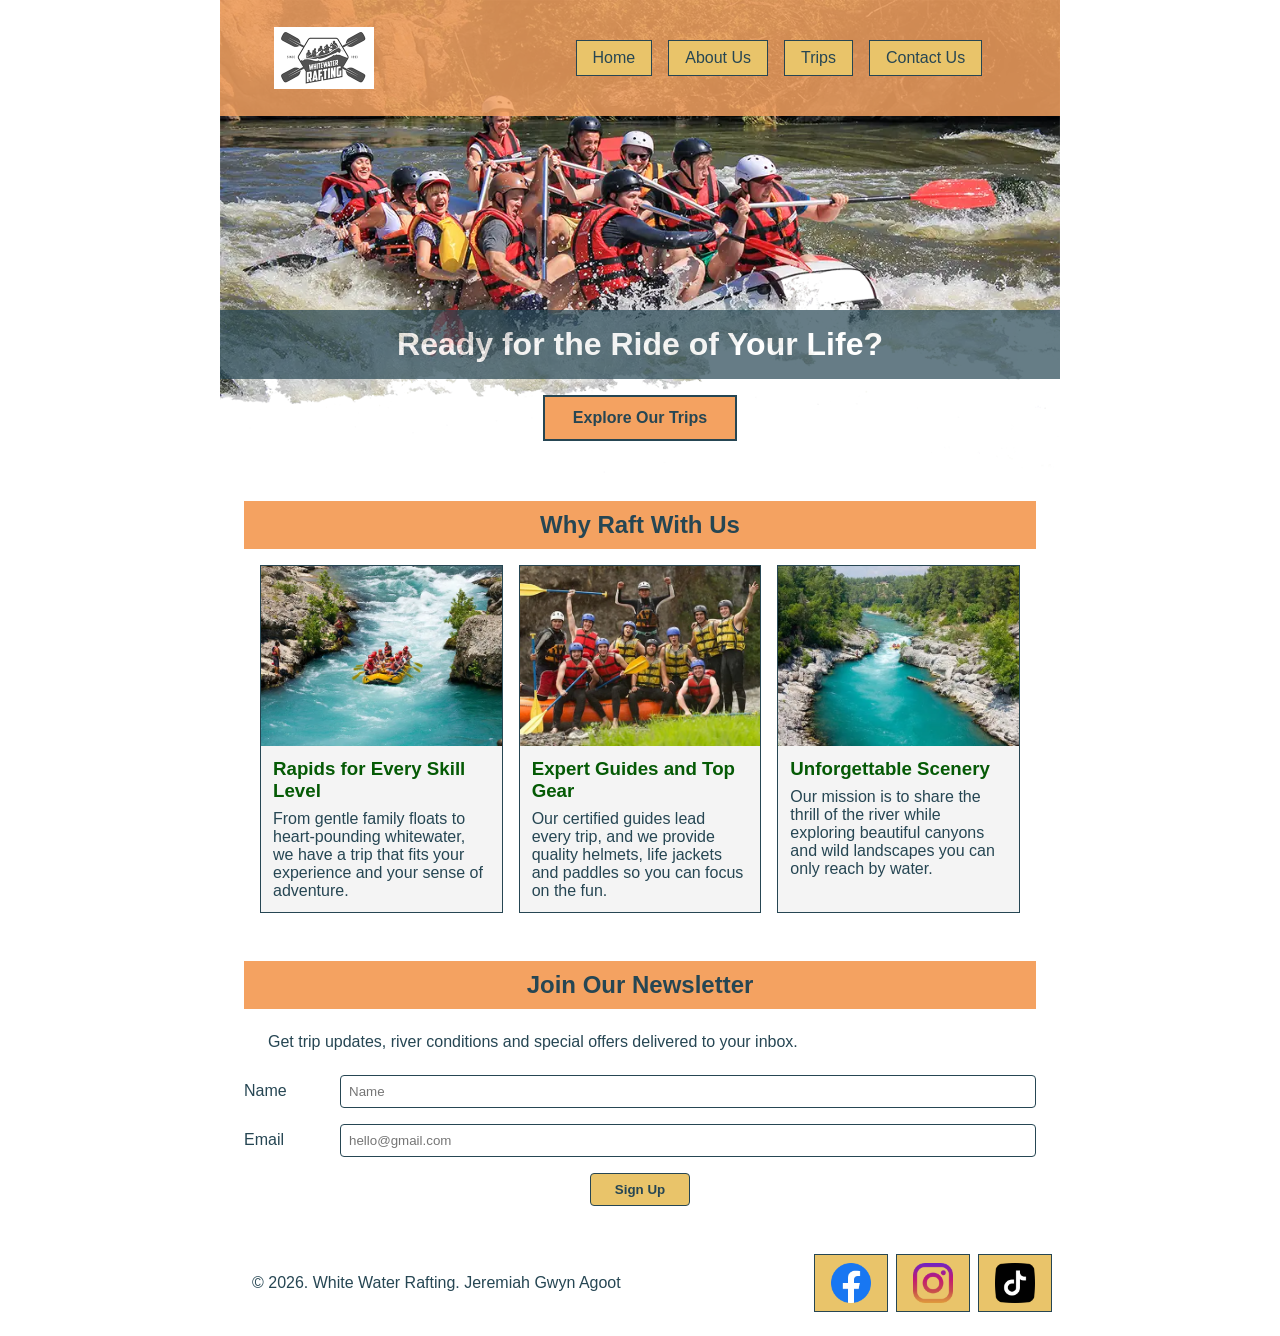
<file: wwr/index.html>
<!DOCTYPE html>
<html lang="en">

<head>
    <meta charset="UTF-8">
    <meta name="viewport" content="width=device-width, initial-scale=1.0">
    <title>Home | WhiteWater Rafting</title>
    <meta name="description"
      content="Experience thrilling whitewater rafting with expert guides, quality gear, and trips for every skill level. Book your adventure with WhiteWater Rafting today.">
    <meta name="author" content="Jeremiah Gwyn Agoot">
    <link rel="stylesheet" href="styles/rafting.css">
</head>

<body class="home">

    <header>
        <img src="images/logo.png" alt="rafting logo">
        <nav>
            <a href="index.html">Home</a>
            <a href="about.html">About Us</a>
            <a href="trips.html">Trips</a>
            <a href="contact.html">Contact Us</a>
        </nav>

    </header>

    <main>
        <div class="hero">
            <img src="images/home-hero.webp" alt="rafting group">
            <div class="hero-cta">
                <h1>Ready for the Ride of Your Life?</h1>
                <a href="trips.html">Explore Our Trips</a>
            </div>
        </div>

        <section class="offerings">
            <h2>Why Raft With Us</h2>
            <div class="offerings-grid">
                <figure>
                    <img src="images/rafting-1.webp" alt="Yellow raft crossing turquoise rapids">
                    <figcaption>
                        <h3>Rapids for Every Skill Level</h3>
                        <p>From gentle family floats to heart-pounding whitewater, we have a trip that fits your
                            experience and your sense of adventure.</p>
                    </figcaption>
                </figure>
                <figure>
                    <img src="images/rafting-2.webp" alt="Smiling rafting group posing on their raft">
                    <figcaption>
                        <h3>Expert Guides and Top Gear</h3>
                        <p>Our certified guides lead every trip, and we provide quality helmets, life jackets and
                            paddles so you can focus on the fun.</p>
                    </figcaption>
                </figure>
                <figure>
                    <img src="images/rafting-3.webp" alt="Rafters on a river through a forested canyon">
                    <figcaption>
                        <h3>Unforgettable Scenery</h3>
                        <p>Our mission is to share the thrill of the river while exploring beautiful canyons and
                            wild landscapes you can only reach by water.</p>
                    </figcaption>
                </figure>
            </div>
        </section>

        <section class="newsletter">
            <h2>Join Our Newsletter</h2>
            <p>Get trip updates, river conditions and special offers delivered to your inbox.</p>
            <form>
                <div class="form-item">
                    <label for="newsletter-name">Name</label>
                    <input type="text" id="newsletter-name" name="name" placeholder="Name" required>
                </div>
                <div class="form-item">
                    <label for="newsletter-email">Email</label>
                    <input type="email" id="newsletter-email" name="email"
                      placeholder="hello@gmail.com" required>
                </div>
                <button type="submit">Sign Up</button>
            </form>
        </section>
    </main>

    <footer>
        <p>© 2026. White Water Rafting. Jeremiah Gwyn Agoot</p>
        <nav class="socialmedia">
            <a href="https://www.facebook.com">
                <img src="images/facebook.png" alt="Facebook Icon">
            </a>
            <a href="https://www.instagram.com">
                <img src="images/instagram.png" alt="Instagram Icon">
            </a>
            <a href="https://www.tiktok.com">
                <img src="images/tiktok.png" alt="Tiktok Icon">
            </a>
        </nav>
    </footer>

</body>

</html>
</file>
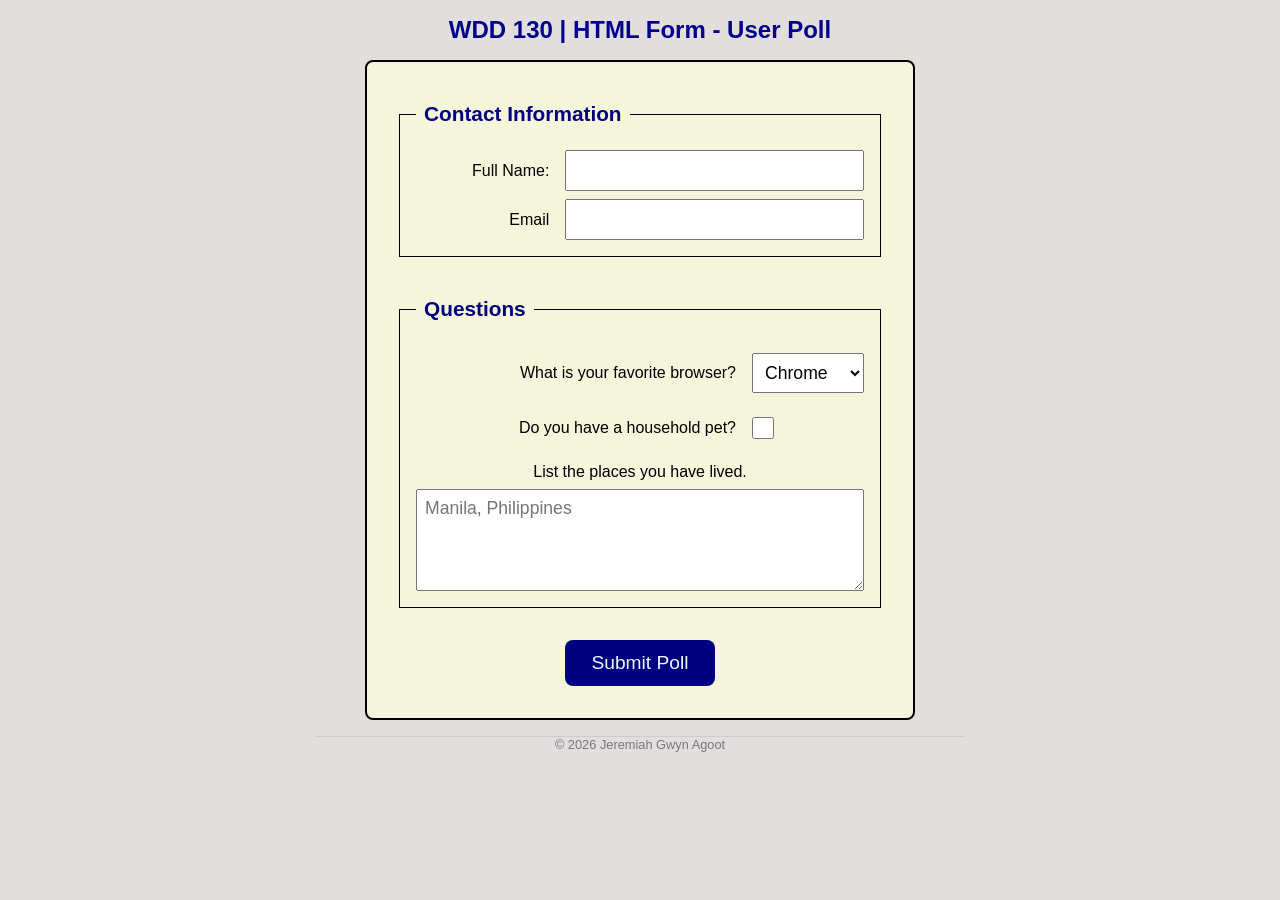
<file: week05/poll-form.html>
<!DOCTYPE html>
<html lang="en">

<head>
    <meta charset="UTF-8">
    <meta name="viewport" content="width=device-width, initial-scale=1.0">
    <title>Document</title>
    <link rel="stylesheet" href="styles/poll-form.css">
</head>

<body>

    <main>
        <h1>WDD 130 | HTML Form - User Poll</h1>
        <form>
            <fieldset>
                <legend>Contact Information</legend>
                <div class="form-item column2">
                    <label for="fullname">Full Name:</label>
                    <input type="text" id="fullname" name="fullname" required>
                </div>

                <div class="form-item column2">
                    <label for="useremail">Email</label>
                    <input type="email" id="useremail" name="useremail" required>
                </div>

            </fieldset>

            <fieldset>
                <legend>Questions</legend>
                <div class="form-item column1">
                    <label for="browser">What is your favorite browser?</label>
                    <select name="browser" id="browser">
                        <option value="1">Chrome</option>
                        <option value="2">Safari</option>
                        <option value="3">Edge</option>
                        <option value="4">Brave</option>
                        <option value="5">Other</option>
                    </select>
                </div>

                <div class="form-item column1">
                    <label for="pet">Do you have a household pet?</label>
                    <input type="checkbox" id="pet" name="pet">
                </div>

                <div class="form-item">
                    <label for="feedback">List the places you have lived.</label>
                    <textarea name="feedback" id="feedback" rows="4"
                      placeholder="Manila, Philippines"></textarea>
                </div>

            </fieldset>


            <button type="submit">Submit Poll</button>


        </form>
    </main>

    <footer>
        <p>&copy; 2026 Jeremiah Gwyn Agoot</p>
    </footer>

</body>

</html>
</file>
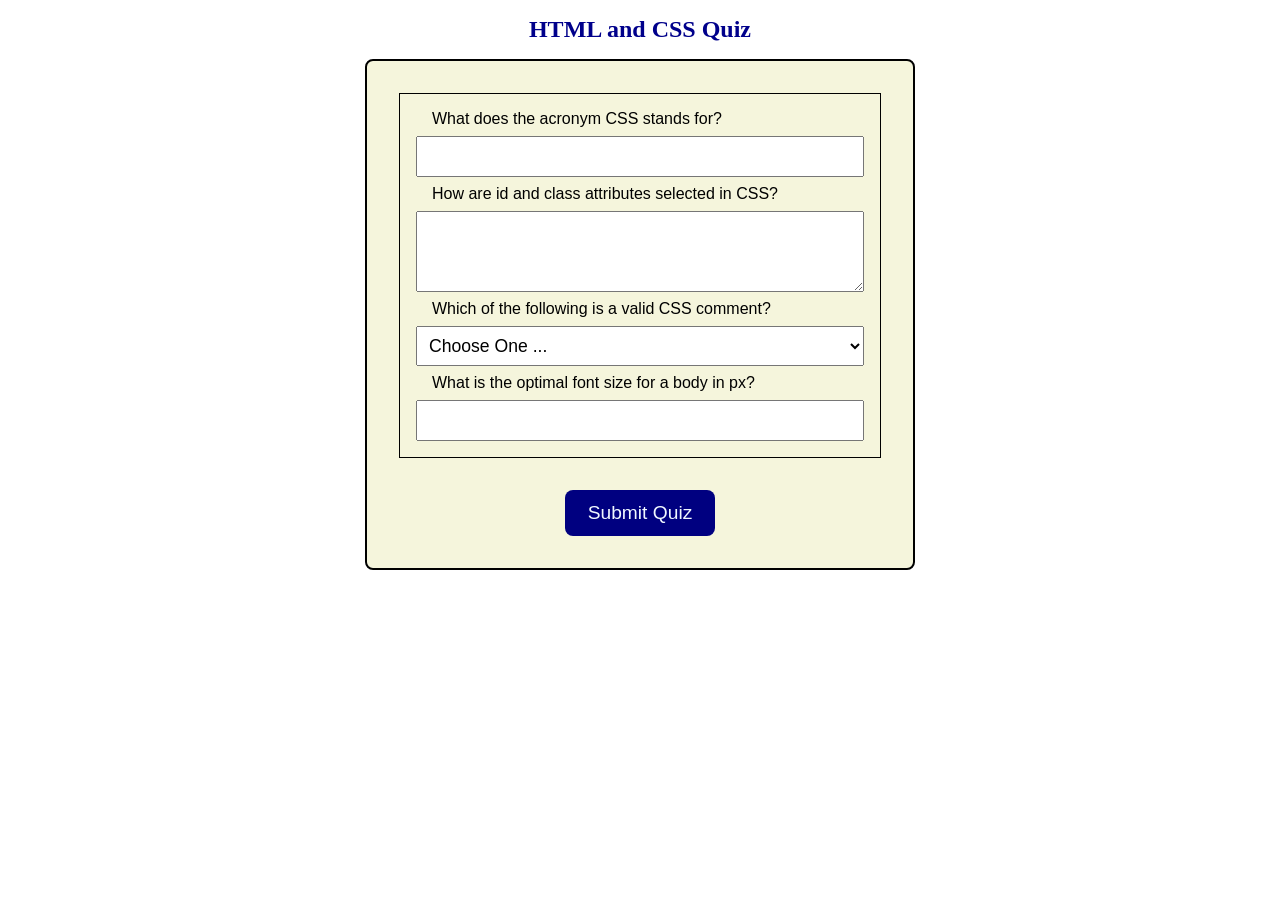
<file: week05/quiz.html>
<!DOCTYPE html>
<html lang="en">

<head>
    <meta charset="UTF-8">
    <meta name="viewport" content="width=device-width, initial-scale=1.0">
    <title>Quiz</title>
    <link rel="stylesheet" href="styles/quiz.css">
</head>

<body>

    <main>
        <h1>HTML and CSS Quiz</h1>
        <form>
            <fieldset>
                <label for="q1">What does the acronym CSS stands for?</label>
                <input type="text" id="q1" name="q1" required>

                <label for="q2">How are id and class attributes selected in CSS?</label>
                <textarea name="q2" id="q2" rows="3"></textarea>

                <label for="q3">Which of the following is a valid CSS comment?</label>
                <select name="q3" id="q3"">
                    <option value="" disabled selected>Choose One ...</option>
                    <option value=" 1">/* Hello */</option>
                    <option value="2">*/ Hello /*</option>
                    <option value="3">% Hello %</option>
                </select>


                <label for="q4">What is the optimal font size for a body in px?</label>
                <input type="number" id="q4" name="q4">

            </fieldset>


            <button type="submit">Submit Quiz</button>
        </form>

    </main>

</body>

</html>
</file>
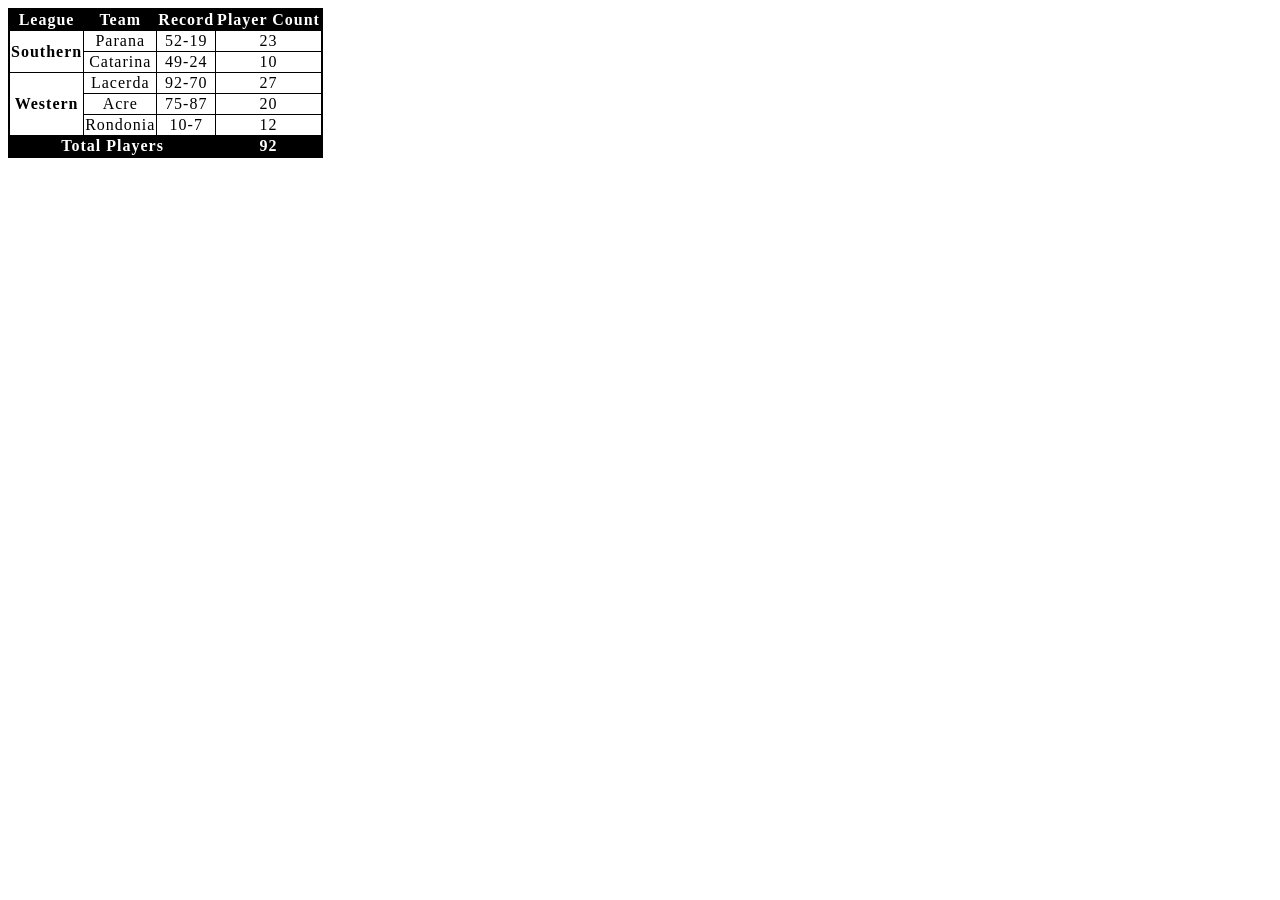
<file: week05/table.html>
<!DOCTYPE html>
<html lang="en">

<head>
    <meta charset="UTF-8">
    <meta name="viewport" content="width=device-width, initial-scale=1.0">
    <title>Document</title>
    <link rel="stylesheet" href="styles/table.css">
</head>


<body>
    <table>
        <thead>
            <tr>
                <th>League</th>
                <th>Team</th>
                <th>Record</th>
                <th>Player Count</th>
            </tr>
        </thead>

        <tbody>
            <tr>
                <th rowspan="2">Southern</th>
                <td>Parana</td>
                <td>52-19</td>
                <td>23</td>
            </tr>
            <tr>
                <td>Catarina</td>
                <td>49-24</td>
                <td>10</td>
            </tr>
            <tr>
                <th rowspan="3">Western</th>
                <td>Lacerda</td>
                <td>92-70</td>
                <td>27</td>
            </tr>
            <tr>
                <td>Acre</td>
                <td>75-87</td>
                <td>20</td>
            </tr>
            <tr>
                <td>Rondonia</td>
                <td>10-7</td>
                <td>12</td>
            </tr>
        </tbody>
        <tfoot>
            <tr>
                <th colspan="3">Total Players</th>
                <td>92</td>
            </tr>

        </tfoot>
    </table>

</body>


</html>
</file>
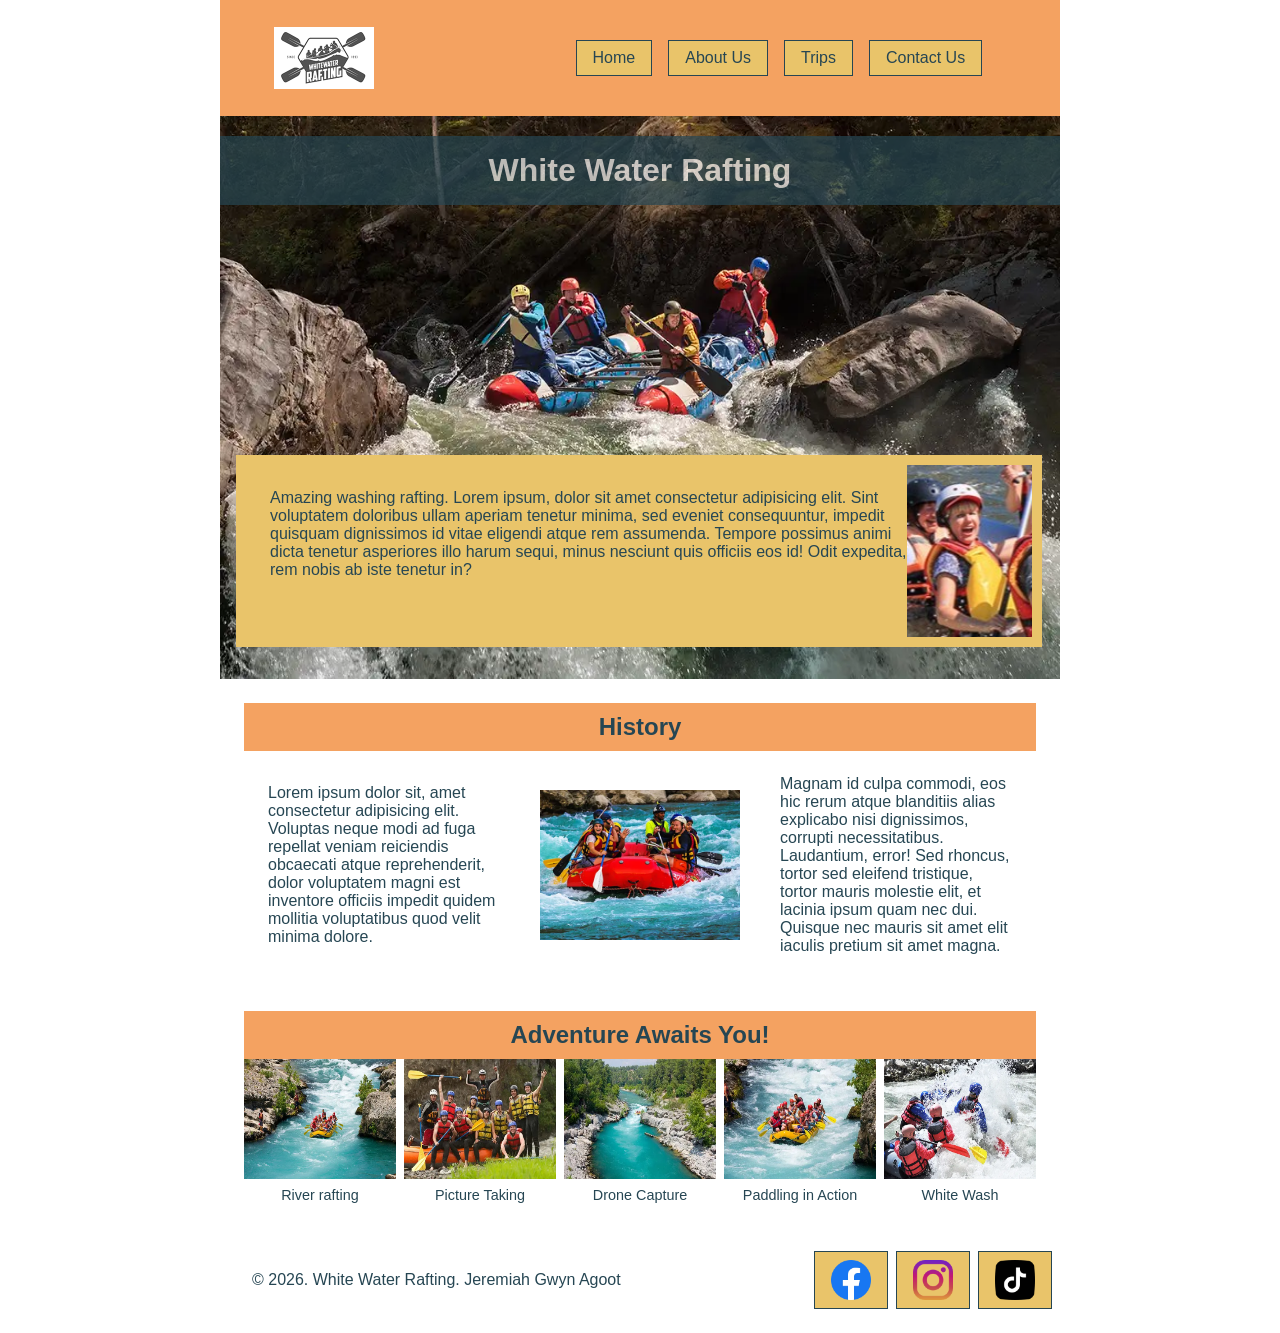
<file: wwr/about.html>
<!DOCTYPE html>
<html lang="en">

<head>
    <meta charset="UTF-8">
    <meta name="viewport" content="width=device-width, initial-scale=1.0">
    <title>About Us | WhiteWater Rafting</title>
    <meta name="description"
      content="Ready for an unforgettable adventure? Book your whitewater rafting trip with WhiteWater Rafting today. Expert guides, top gear, and rapids for all skill levels!">
    <meta name="author" content="Jeremiah Gwyn Agoot">
    <link rel="stylesheet" href="styles/rafting.css">
</head>

<body>

    <header>
        <img src="images/logo.png" alt="rafting logo">
        <nav>
            <a href="index.html">Home</a>
            <a href="about.html">About Us</a>
            <a href="trips.html">Trips</a>
            <a href="contact.html">Contact Us</a>
        </nav>

    </header>

    <main>
        <div class="hero">
            <img src="images/hero-image.webp" alt="group rafting">
            <h1>White Water Rafting</h1>

            <article>
                <img src="images/happy-client.jpg" alt="happy client">
                <p>Amazing washing rafting. Lorem ipsum, dolor sit amet consectetur adipisicing
                    elit. Sint voluptatem doloribus ullam aperiam tenetur minima, sed eveniet
                    consequuntur, impedit quisquam dignissimos id vitae eligendi atque rem
                    assumenda. Tempore possimus animi dicta tenetur asperiores illo harum sequi,
                    minus nesciunt quis officiis eos id! Odit expedita, rem nobis ab iste tenetur
                    in?</p>
            </article>
        </div>

        <section class="history">
            <h2>History</h2>
            <div class="history-content">
                <p>Lorem ipsum dolor sit, amet consectetur adipisicing elit. Voluptas neque modi ad
                    fuga repellat veniam reiciendis obcaecati atque reprehenderit, dolor voluptatem
                    magni est inventore officiis impedit quidem mollitia voluptatibus quod velit
                    minima dolore.</p>
                <img src="images/history-rafting.webp" alt="rafting history">
                <p>Magnam id culpa commodi, eos hic rerum atque blanditiis alias explicabo nisi
                    dignissimos, corrupti necessitatibus. Laudantium, error! Sed rhoncus, tortor sed
                    eleifend tristique, tortor mauris molestie elit, et lacinia ipsum quam nec dui.
                    Quisque nec mauris sit amet elit iaculis pretium sit amet magna.</p>
            </div>
        </section>

        <section class="adventures">
            <h2>Adventure Awaits You!</h2>
            <div class="adventures-content">
                <figure>
                    <img src="images/rafting-1.webp" alt="river with raft">
                    <figcaption>River rafting</figcaption>
                </figure>
                <figure>
                    <img src="images/rafting-2.webp" alt="group of people">
                    <figcaption>Picture Taking</figcaption>
                </figure>
                <figure>
                    <img src="images/rafting-3.webp" alt="river drone view">
                    <figcaption>Drone Capture</figcaption>
                </figure>
                <figure>
                    <img src="images/rafting-4.webp" alt="people in raft">
                    <figcaption>Paddling in Action</figcaption>
                </figure>
                <figure>
                    <img src="images/rafting-5.webp" alt="white rafting">
                    <figcaption>White Wash</figcaption>
                </figure>
            </div>
        </section>

    </main>

    <footer>
        <p>© 2026. White Water Rafting. Jeremiah Gwyn Agoot</p>
        <nav class="socialmedia">
            <a href="https://www.facebook.com">
                <img src="images/facebook.png" alt="Facebook Icon">
            </a>
            <a href="https://www.instagram.com">
                <img src="images/instagram.png" alt="Instagram Icon">
            </a>
            <a href="https://www.tiktok.com">
                <img src="images/tiktok.png" alt="Tiktok Icon">
            </a>
        </nav>
    </footer>

</body>

</html>
</file>
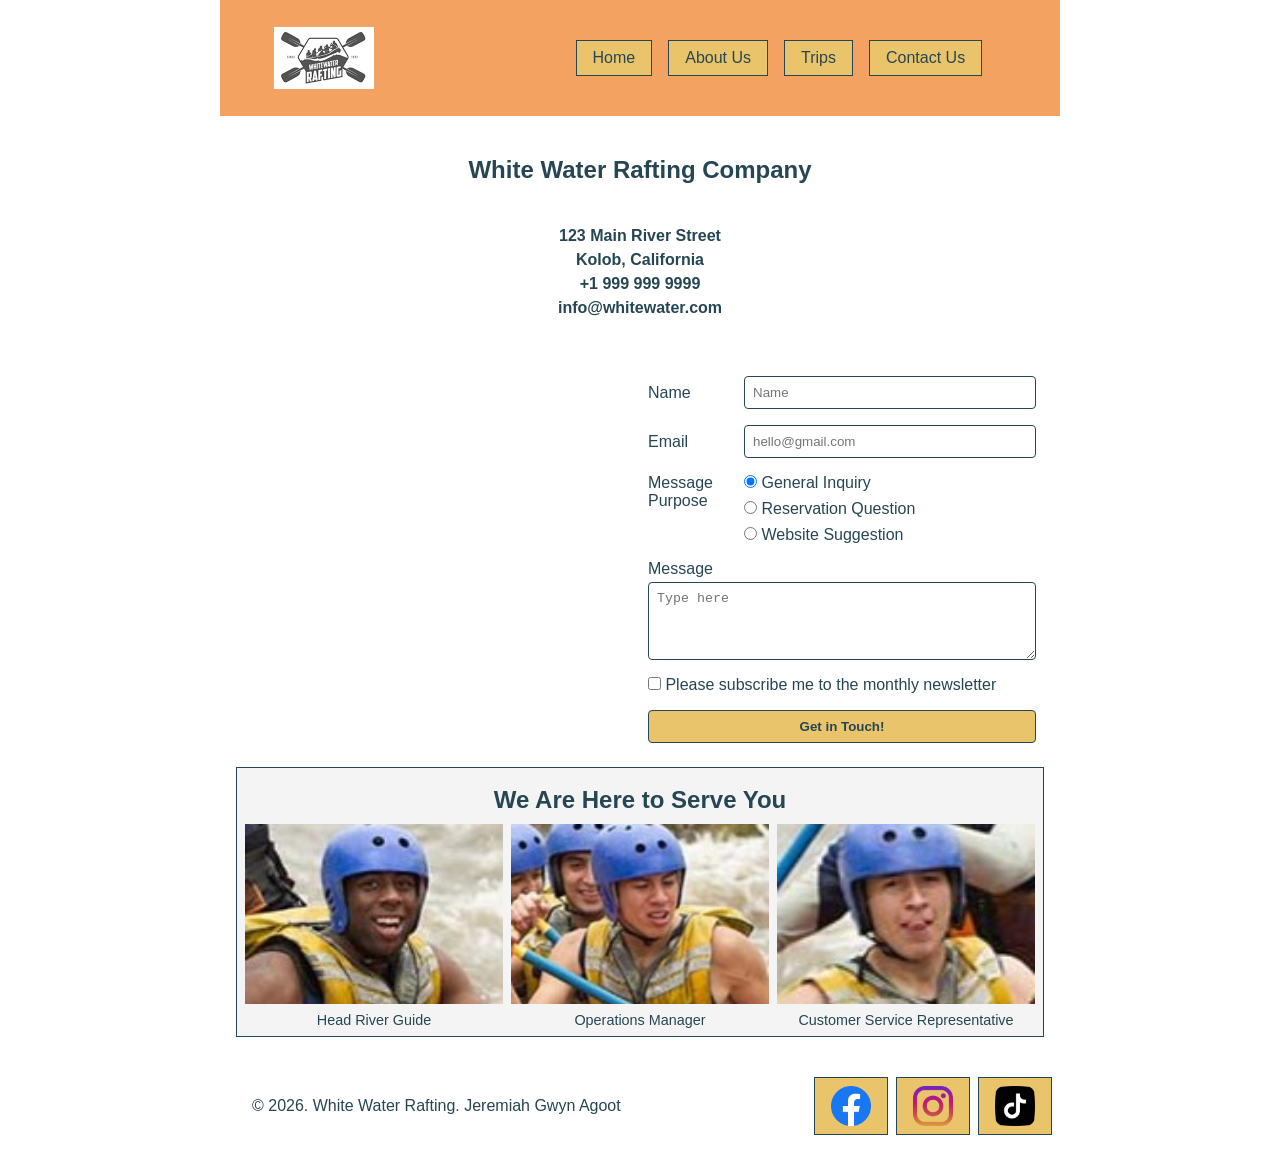
<file: wwr/contact.html>
<!DOCTYPE html>
<html lang="en">

<head>
    <meta charset="UTF-8">
    <meta name="viewport" content="width=device-width, initial-scale=1.0">
    <title>Contact Us | WhiteWater Rafting</title>
    <meta name="description"
      content="Have questions or ready to book your river adventure? Contact our expert guides today for whitewater rafting bookings, group rates, and trip details.">
    <meta name="author" content="Jeremiah Gwyn Agoot">
    <link rel="stylesheet" href="styles/rafting.css">
</head>

<body>

    <header>
        <img src="images/logo.png" alt="rafting logo">
        <nav>
            <a href="index.html">Home</a>
            <a href="about.html">About Us</a>
            <a href="trips.html">Trips</a>
            <a href="contact.html">Contact Us</a>
        </nav>

    </header>

    <main>
        <section class="contact-info">
            <h1>White Water Rafting Company</h1>
            <p>
                123 Main River Street<br>
                Kolob, California<br>
                +1 999 999 9999<br>
                info@whitewater.com
            </p>
        </section>

        <section class="contact-main">
            <iframe title="Map of White Water Rafting Company"
              src="https://www.google.com/maps?q=37.4220,-122.0841&amp;z=14&amp;output=embed"
              loading="lazy" referrerpolicy="no-referrer-when-downgrade"></iframe>

            <form>
                <div class="form-item">
                    <label for="name">Name</label>
                    <input type="text" id="name" name="name" placeholder="Name" required>
                </div>

                <div class="form-item">
                    <label for="email">Email</label>
                    <input type="email" id="email" name="email" placeholder="hello@gmail.com"
                      required>
                </div>

                <fieldset class="form-item">
                    <legend>Message Purpose</legend>
                    <div class="options">
                        <label><input type="radio" name="purpose" value="general" checked> General
                            Inquiry</label>
                        <label><input type="radio" name="purpose" value="reservation"> Reservation
                            Question</label>
                        <label><input type="radio" name="purpose" value="suggestion"> Website
                            Suggestion</label>
                    </div>
                </fieldset>

                <div class="form-item stacked">
                    <label for="message">Message</label>
                    <textarea id="message" name="message" rows="4" placeholder="Type here"
                      required></textarea>
                </div>

                <div class="form-item stacked">
                    <label>
                        <input type="checkbox" name="newsletter" value="yes">
                        Please subscribe me to the monthly newsletter
                    </label>
                </div>

                <button type="submit">Get in Touch!</button>
            </form>
        </section>

        <section class="team">
            <h2>We Are Here to Serve You</h2>
            <div class="team-content">
                <figure>
                    <img src="images/employee-1.jpg" alt="Head river guide">
                    <figcaption>Head River Guide</figcaption>
                </figure>
                <figure>
                    <img src="images/employee-2.jpg" alt="Operations manager">
                    <figcaption>Operations Manager</figcaption>
                </figure>
                <figure>
                    <img src="images/employee-3.jpg" alt="Customer service representative">
                    <figcaption>Customer Service Representative</figcaption>
                </figure>
            </div>
        </section>

    </main>

    <footer>
        <p>© 2026. White Water Rafting. Jeremiah Gwyn Agoot</p>
        <nav class="socialmedia">
            <a href="https://www.facebook.com">
                <img src="images/facebook.png" alt="Facebook Icon">
            </a>
            <a href="https://www.instagram.com">
                <img src="images/instagram.png" alt="Instagram Icon">
            </a>
            <a href="https://www.tiktok.com">
                <img src="images/tiktok.png" alt="Tiktok Icon">
            </a>
        </nav>
    </footer>

</body>

</html>
</file>
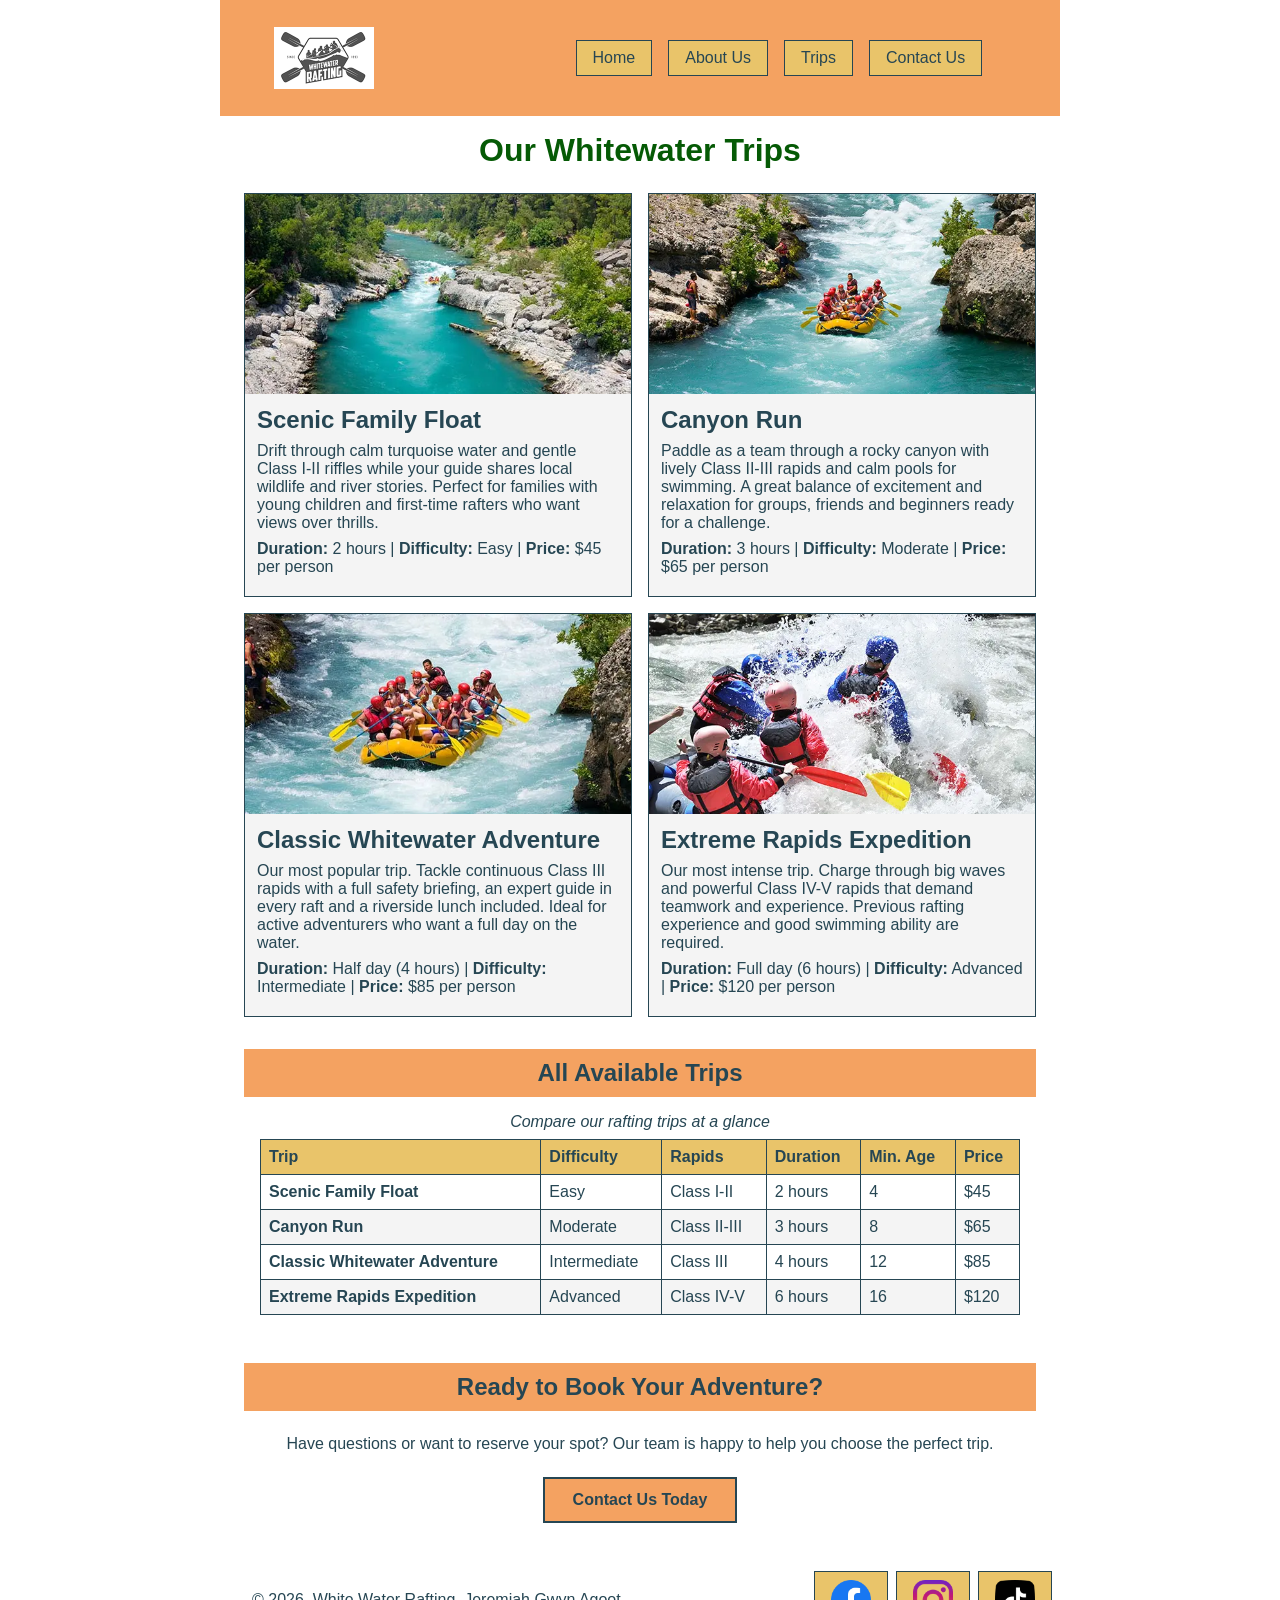
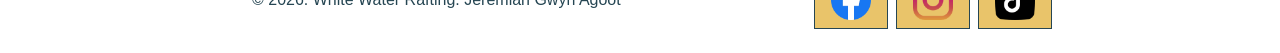
<file: wwr/trips.html>
<!DOCTYPE html>
<html lang="en">

<head>
    <meta charset="UTF-8">
    <meta name="viewport" content="width=device-width, initial-scale=1.0">
    <title>Trips | WhiteWater Rafting</title>
    <meta name="description"
      content="Browse our whitewater rafting trips and find the perfect river adventure for you. View trip details and book with WhiteWater Rafting today.">
    <meta name="author" content="Jeremiah Gwyn Agoot">
    <link rel="stylesheet" href="styles/rafting.css">
</head>

<body>

    <header>
        <img src="images/logo.png" alt="rafting logo">
        <nav>
            <a href="index.html">Home</a>
            <a href="about.html">About Us</a>
            <a href="trips.html">Trips</a>
            <a href="contact.html">Contact Us</a>
        </nav>

    </header>

    <main>
        <h1 class="page-title">Our Whitewater Trips</h1>

        <section class="trip-list">
            <article class="trip">
                <img src="images/rafting-3.webp" alt="Calm turquoise river winding through a forested canyon">
                <div>
                    <h2>Scenic Family Float</h2>
                    <p>Drift through calm turquoise water and gentle Class I-II riffles while your guide shares
                        local wildlife and river stories. Perfect for families with young children and first-time
                        rafters who want views over thrills.</p>
                    <p><strong>Duration:</strong> 2 hours | <strong>Difficulty:</strong> Easy |
                        <strong>Price:</strong> $45 per person</p>
                </div>
            </article>

            <article class="trip">
                <img src="images/rafting-1.webp" alt="Yellow raft crossing rapids between rocky canyon walls">
                <div>
                    <h2>Canyon Run</h2>
                    <p>Paddle as a team through a rocky canyon with lively Class II-III rapids and calm pools for
                        swimming. A great balance of excitement and relaxation for groups, friends and beginners
                        ready for a challenge.</p>
                    <p><strong>Duration:</strong> 3 hours | <strong>Difficulty:</strong> Moderate |
                        <strong>Price:</strong> $65 per person</p>
                </div>
            </article>

            <article class="trip">
                <img src="images/rafting-4.webp" alt="Group paddling a yellow raft through bright whitewater">
                <div>
                    <h2>Classic Whitewater Adventure</h2>
                    <p>Our most popular trip. Tackle continuous Class III rapids with a full safety briefing, an
                        expert guide in every raft and a riverside lunch included. Ideal for active adventurers
                        who want a full day on the water.</p>
                    <p><strong>Duration:</strong> Half day (4 hours) | <strong>Difficulty:</strong> Intermediate |
                        <strong>Price:</strong> $85 per person</p>
                </div>
            </article>

            <article class="trip">
                <img src="images/rafting-5.webp" alt="Rafters paddling hard through a crashing wave">
                <div>
                    <h2>Extreme Rapids Expedition</h2>
                    <p>Our most intense trip. Charge through big waves and powerful Class IV-V rapids that demand
                        teamwork and experience. Previous rafting experience and good swimming ability are
                        required.</p>
                    <p><strong>Duration:</strong> Full day (6 hours) | <strong>Difficulty:</strong> Advanced |
                        <strong>Price:</strong> $120 per person</p>
                </div>
            </article>
        </section>

        <section class="trip-table">
            <h2>All Available Trips</h2>
            <table>
                <caption>Compare our rafting trips at a glance</caption>
                <thead>
                    <tr>
                        <th scope="col">Trip</th>
                        <th scope="col">Difficulty</th>
                        <th scope="col">Rapids</th>
                        <th scope="col">Duration</th>
                        <th scope="col">Min. Age</th>
                        <th scope="col">Price</th>
                    </tr>
                </thead>
                <tbody>
                    <tr>
                        <th scope="row">Scenic Family Float</th>
                        <td>Easy</td>
                        <td>Class I-II</td>
                        <td>2 hours</td>
                        <td>4</td>
                        <td>$45</td>
                    </tr>
                    <tr>
                        <th scope="row">Canyon Run</th>
                        <td>Moderate</td>
                        <td>Class II-III</td>
                        <td>3 hours</td>
                        <td>8</td>
                        <td>$65</td>
                    </tr>
                    <tr>
                        <th scope="row">Classic Whitewater Adventure</th>
                        <td>Intermediate</td>
                        <td>Class III</td>
                        <td>4 hours</td>
                        <td>12</td>
                        <td>$85</td>
                    </tr>
                    <tr>
                        <th scope="row">Extreme Rapids Expedition</th>
                        <td>Advanced</td>
                        <td>Class IV-V</td>
                        <td>6 hours</td>
                        <td>16</td>
                        <td>$120</td>
                    </tr>
                </tbody>
            </table>
        </section>

        <section class="trip-cta">
            <h2>Ready to Book Your Adventure?</h2>
            <p>Have questions or want to reserve your spot? Our team is happy to help you choose the perfect trip.</p>
            <a href="contact.html">Contact Us Today</a>
        </section>
    </main>

    <footer>
        <p>© 2026. White Water Rafting. Jeremiah Gwyn Agoot</p>
        <nav class="socialmedia">
            <a href="https://www.facebook.com">
                <img src="images/facebook.png" alt="Facebook Icon">
            </a>
            <a href="https://www.instagram.com">
                <img src="images/instagram.png" alt="Instagram Icon">
            </a>
            <a href="https://www.tiktok.com">
                <img src="images/tiktok.png" alt="Tiktok Icon">
            </a>
        </nav>
    </footer>

</body>

</html>
</file>
<file: wwr/styles/rafting.css>
:root {
    --primary-color: #055a05;
    --secondary-color: #f4a261;
    --accent1-color: #264653;
    --accent2-color: #e9c46a;
    --heading-font: Roboto, Arial, Sans-serif;
    --body-font: Arial, Helvetica, Sans-serif;
}

* {
    margin: 0;
    padding: 0;
    box-sizing: border-box;
}

header {
    display: grid;
    grid-template-columns: 25% auto;
    align-items: center;
    justify-content: space-around;
    background-color: var(--secondary-color);
    padding: 16px;
}

header img {
    width: 100px;
    height: auto;
}

nav {
    display: flex;
    flex-direction: row;
    justify-content: flex-end;
    gap: 16px;
}

nav a {
    text-decoration: none;
    color: var(--accent1-color);
    border: 1px solid var(--accent1-color);
    padding: 8px 16px;
    background-color: var(--accent2-color);
}

body {
    font-family: var(--body-font);
    color: var(--accent1-color);
}

header,
main,
footer {
    width: 840px;
    margin: 0 auto;
}

footer {
    display: flex;
    align-items: center;
    justify-content: space-between;
    padding: 8px;
}

h1,
h2 {
    font-family: var(--heading-font);
    color: var(--primary-color);
}

nav,
p,
section,
article {
    margin: 16px;
    padding: 8px;
}

.socialmedia a {
    text-decoration: none;
}

.socialmedia {
    margin: 16px 0 16px 16px;
    padding: 0;
    gap: 8px;
}

.socialmedia img {
    display: block;
    width: 40px;
    height: 40px;
}

.hero {
    position: relative;
}

.hero img {
    display: block;
    width: 100%;
    height: auto;
}

h1 {
    position: absolute;
    top: 20px;
    width: 100%;
    padding: 16px;
    text-align: center;
    opacity: 0.7;
    background-color: var(--accent1-color);
    color: white;
}

.hero article {
    position: absolute;
    width: 96%;
    bottom: 16px;
    padding: 10px;
    background-color: var(--accent2-color);
}

.hero article img {
    float: right;
    width: 125px;
}

h2 {
    text-align: center;
    background-color: var(--secondary-color);
    color: var(--accent1-color);
    padding: 10px;
}

.history-content {
    display: grid;
    grid-template-columns: 1fr auto 1fr;
    align-items: center;
    gap: 16px;
}

.history-content img {
    width: 200px;
    height: 150px;
    object-fit: cover;
}

.adventures-content,
.team-content {
    display: flex;
    flex-direction: row;
    gap: 8px;
}

.adventures-content figure,
.team-content figure {
    flex: 1;
    text-align: center;
}

.adventures-content img {
    width: 100%;
    height: 120px;
}

.team-content img {
    width: 100%;
    height: 180px;
    object-fit: cover;
}

.adventures-content figcaption,
.team-content figcaption {
    padding-top: 4px;
    font-size: 0.9rem;
}

.contact-info {
    text-align: center;
}

.contact-info h1 {
    position: static;
    opacity: 1;
    background: none;
    color: var(--accent1-color);
}

.contact-info p {
    font-weight: bold;
    line-height: 1.5;
}

.contact-info a {
    color: inherit;
    text-decoration: none;
}

.contact-main {
    display: grid;
    grid-template-columns: 1fr 1fr;
    gap: 16px;
}

.contact-main iframe {
    width: 100%;
    height: 100%;
    min-height: 260px;
    border: 0;
}

form {
    display: flex;
    flex-direction: column;
    gap: 16px;
}

.form-item {
    display: grid;
    grid-template-columns: 80px 1fr;
    align-items: center;
    gap: 16px;
}

.form-item.stacked {
    grid-template-columns: 1fr;
    gap: 4px;
}

.options {
    display: flex;
    flex-direction: column;
    gap: 8px;
}

form input[type="text"],
form input[type="email"],
form textarea {
    padding: 8px;
    border: 1px solid var(--accent1-color);
    border-radius: 4px;
}

fieldset {
    border: 0;
}

fieldset.form-item {
    display: block;
}

legend {
    float: left;
    width: 80px;
}

fieldset .options {
    margin-left: 96px;
}

button[type="submit"] {
    padding: 8px;
    border: 1px solid var(--accent1-color);
    border-radius: 4px;
    background-color: var(--accent2-color);
    color: var(--accent1-color);
    font-weight: bold;
}

.team {
    background-color: #f4f4f4;
    border: 1px solid var(--accent1-color);
}

.team h2 {
    background: none;
}

.home header {
    position: absolute;
    top: 0;
    left: 0;
    right: 0;
    z-index: 10;
    background-color: rgba(244, 162, 97, 0.85);
}

.hero-cta {
    position: absolute;
    top: 65%;
    width: 100%;
    text-align: center;
}

.hero-cta h1 {
    position: static;
}

.hero-cta a {
    display: inline-block;
    margin-top: 16px;
    padding: 12px 28px;
    background-color: var(--secondary-color);
    color: var(--accent1-color);
    border: 2px solid var(--accent1-color);
    font-weight: bold;
    text-decoration: none;
}

.offerings-grid {
    display: grid;
    grid-template-columns: repeat(3, 1fr);
    gap: 16px;
    margin: 16px;
}

.offerings-grid figure {
    margin: 0;
    background-color: #f4f4f4;
    border: 1px solid var(--accent1-color);
}

.offerings-grid img {
    display: block;
    width: 100%;
    height: 180px;
    object-fit: cover;
}

.offerings-grid figcaption {
    padding: 12px;
}

.offerings-grid h3 {
    margin-bottom: 8px;
    color: var(--primary-color);
}

.offerings-grid figcaption p {
    margin: 0;
    padding: 0;
}

.newsletter button[type="submit"] {
    align-self: center;
    padding: 8px 24px;
}

.page-title {
    position: static;
    opacity: 1;
    background: none;
    color: var(--primary-color);
    padding: 16px 16px 0;
}

.trip-list {
    display: grid;
    grid-template-columns: repeat(2, 1fr);
    gap: 16px;
    margin: 16px;
}

.trip {
    margin: 0;
    padding: 0;
    background-color: #f4f4f4;
    border: 1px solid var(--accent1-color);
    transition: transform 0.3s ease, box-shadow 0.3s ease;
}

.trip:hover {
    transform: translateY(-8px);
    box-shadow: 0 12px 20px rgba(38, 70, 83, 0.35);
}

.trip img {
    display: block;
    width: 100%;
    height: 200px;
    object-fit: cover;
}

.trip div {
    padding: 12px;
}

.trip h2 {
    text-align: left;
    background: none;
    padding: 0 0 8px;
}

.trip p {
    margin: 0 0 8px;
    padding: 0;
}

.trip-table table {
    width: calc(100% - 32px);
    margin: 16px;
    border-collapse: collapse;
}

.trip-table caption {
    padding-bottom: 8px;
    font-style: italic;
}

.trip-table th,
.trip-table td {
    padding: 8px;
    border: 1px solid var(--accent1-color);
    text-align: left;
}

.trip-table thead th {
    background-color: var(--accent2-color);
}

.trip-table tbody tr:nth-child(even) {
    background-color: #f4f4f4;
}

.trip-cta {
    text-align: center;
}

.trip-cta a {
    display: inline-block;
    padding: 12px 28px;
    background-color: var(--secondary-color);
    color: var(--accent1-color);
    border: 2px solid var(--accent1-color);
    font-weight: bold;
    text-decoration: none;
}
</file>
<file: week05/styles/poll-form.css>
* {
    margin: 0;
    padding: 0;
    box-sizing: border-box;
}

body {
    font-family: Arial, Helvetica, sans-serif;
    font-size: 1rem;
    color: black;
    background: rgb(226, 222, 222);
}

header {
    margin: 0 auto;
    width: 650px;
}

h1 {
    margin: 1rem;
    font-size: 1.5em;
    color: darkblue;
    text-align: center;
}

form {
    width: 550px;
    margin: 0 auto;
    border: 2px solid black;
    border-radius: 0.5rem;
    padding: 1rem;
    background-color: beige;
    display: grid;
}

fieldset {
    display: grid;
    gap: .5rem;
    margin: 1rem;
    border: 1px solid black;
    padding: 1rem;
}

legend {
    padding: 0.5rem;
    color: navy;
    font-size: 1.3em;
    font-weight: bold;
}

label,
input,
button,
select,
textarea {
    font-family: Roboto, Helvetica, sans-serif;
}

label {
    text-align: right;
    padding-right: 1rem;
}

input,
select,
textarea {
    padding: .5rem;
    font-size: 1.1rem;
}

input[type="checkbox"] {
    width: 22px;
    height: 22px;
    vertical-align: bottom;
}

button {
    margin: 1rem;
    background-color: navy;
    color: aliceblue;
    border: none;
    border-radius: .5rem;
    padding: .75rem;
    font-size: 1.2rem;
    width: 150px;
    justify-self: center
}

button:hover {
    background-color: darkorange;
}

footer {
    margin: 1rem auto 0;
    width: 650px;
    text-align: center;
    font-size: 0.8em;
    color: #777;
    border-top: 1px solid #ccc;
}

.form-item {
    display: grid;
    align-items: center;
}

.column1 {
    grid-template-columns: 3fr 1fr;
    margin: 0.5rem 0;
}

.column2 {
    grid-template-columns: 1fr 2fr;
}

label[for="feedback"] {
    text-align: center;
    padding: .5rem;
}
</file>
<file: week05/styles/quiz.css>
* {
    margin: 0;
    padding: 0;
    box-sizing: border-box;
}

h1 {
    margin: 1rem;
    font-size: 1.5em;
    color: darkblue;
    text-align: center;
}

form {
    width: 550px;
    margin: 0 auto;
    border: 2px solid black;
    border-radius: 0.5rem;
    padding: 1rem;
    background-color: beige;
    display: grid;
}

fieldset {
    display: grid;
    gap: .5rem;
    margin: 1rem;
    border: 1px solid black;
    padding: 1rem;
}

label,
input,
button,
select,
textarea {
    font-family: Roboto, Helvetica, sans-serif;
}

label {
    text-align: left;
    padding-left: 1rem;
}

input,
select,
textarea {
    padding: .5rem;
    font-size: 1.1rem;
}

button {
    margin: 1rem;
    background-color: navy;
    color: aliceblue;
    border: none;
    border-radius: .5rem;
    padding: .75rem;
    font-size: 1.2rem;
    width: 150px;
    justify-self: center
}

button:hover {
    background-color: darkorange;
}
</file>
<file: week05/styles/table.css>
table {
    border-collapse: collapse;
    border: 2px solid black;
    letter-spacing: 1px;
}

th,
td {
    border: 1px solid black;
    padding 8px 12px;
    text-align: center;
}

thead tr,
tfoot tr {
    background-color: black;
    color: white;
    font-weight: bold;
}
</file>
